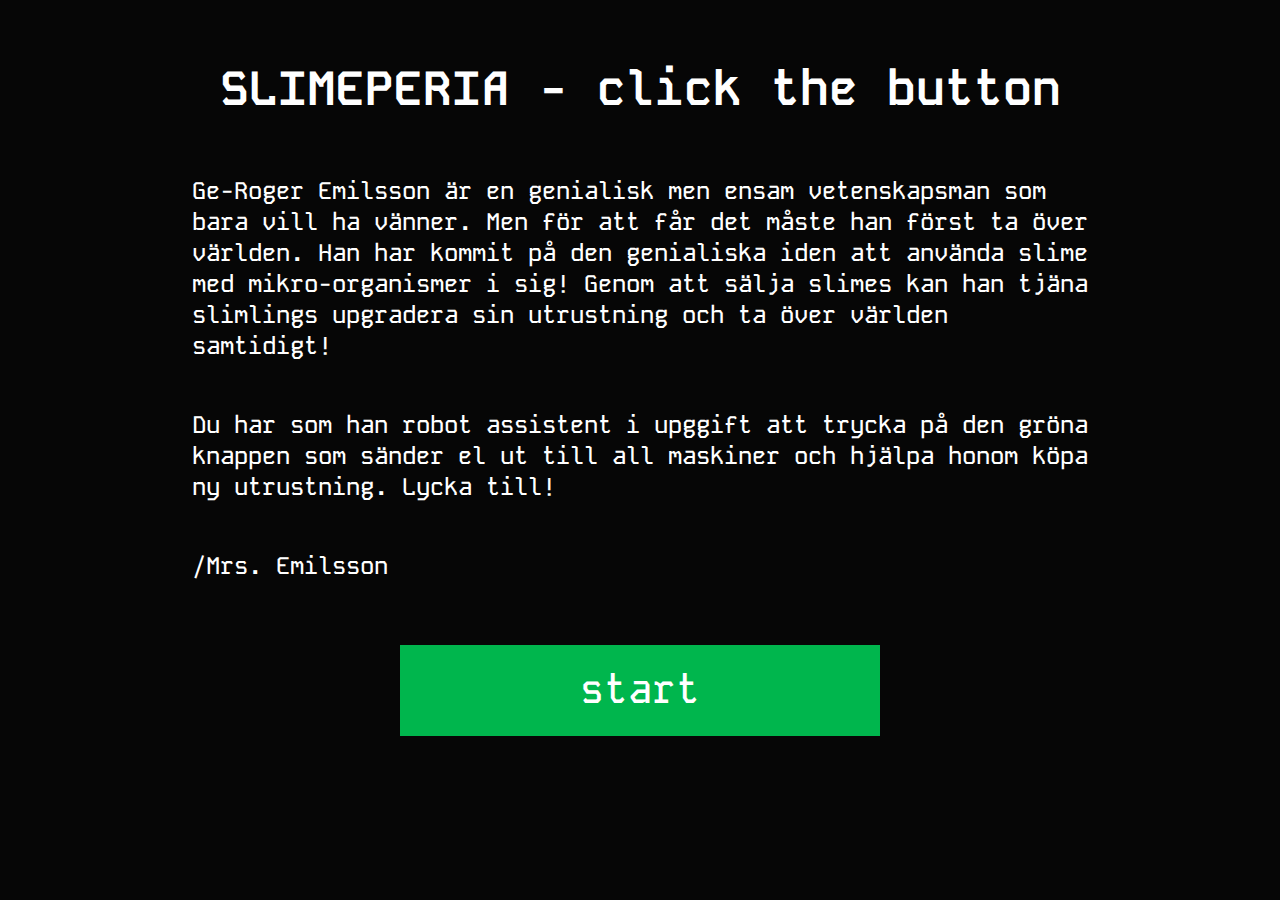
<file: index.html>
<!DOCTYPE html>
<html lang="en">
<head>
    <meta charset="UTF-8">
    <meta name="viewport" content="width=device-width, initial-scale=1.0">
    <title>Slimepire - start</title>
    <style>
        @import url('https://fonts.googleapis.com/css2?family=Kode+Mono:wght@400..700&display=swap');

        body {
            display: grid;
            font-family: "Kode Mono", monospace;
            margin-inline: 15%;
            background-color: #060606;
            color: #FFFFFF;
            margin-block: 2%;
        }

        h1 {
            font-size: 3rem;
            text-align: center;
        }
        
        p {
            font-size: 1.5rem;
            font-weight: 500;
        }

        a {
            margin-inline: auto;
            text-decoration: none;
        }

        .button {
            padding-top: 0.8ch;
            text-align: center;
            width: 20ch;
            height: 3ch;
            font-size: 2.5rem;
            font-family: "Kode Mono", monospace;
            font-weight: 500;
            background-color: #00B64D;
            color: #FFFFFF;
            border: none;
        } 

        .button:hover {
            cursor: pointer;
            background-color: #00b64ca3;
            transition: 0.2s;
        }
    </style>
</head>
<body>
    <h1>SLIMEPERIA - click the button</h1>
    <p>Ge-Roger Emilsson är en genialisk men ensam vetenskapsman som bara vill ha vänner. Men för att får det måste han först ta över världen. Han har kommit på den genialiska iden att använda slime med mikro-organismer i sig! Genom att sälja slimes kan han tjäna slimlings upgradera sin utrustning och ta över världen samtidigt!</p>
    <p>Du har som han robot assistent i upggift att trycka på den gröna knappen som sänder el ut till all maskiner och hjälpa honom köpa ny utrustning. Lycka till!</p>
    <p>/Mrs. Emilsson</p>

    <a href="game.html">
        <p class="button">start</p>
    </a>
</body>
</html>
</file>
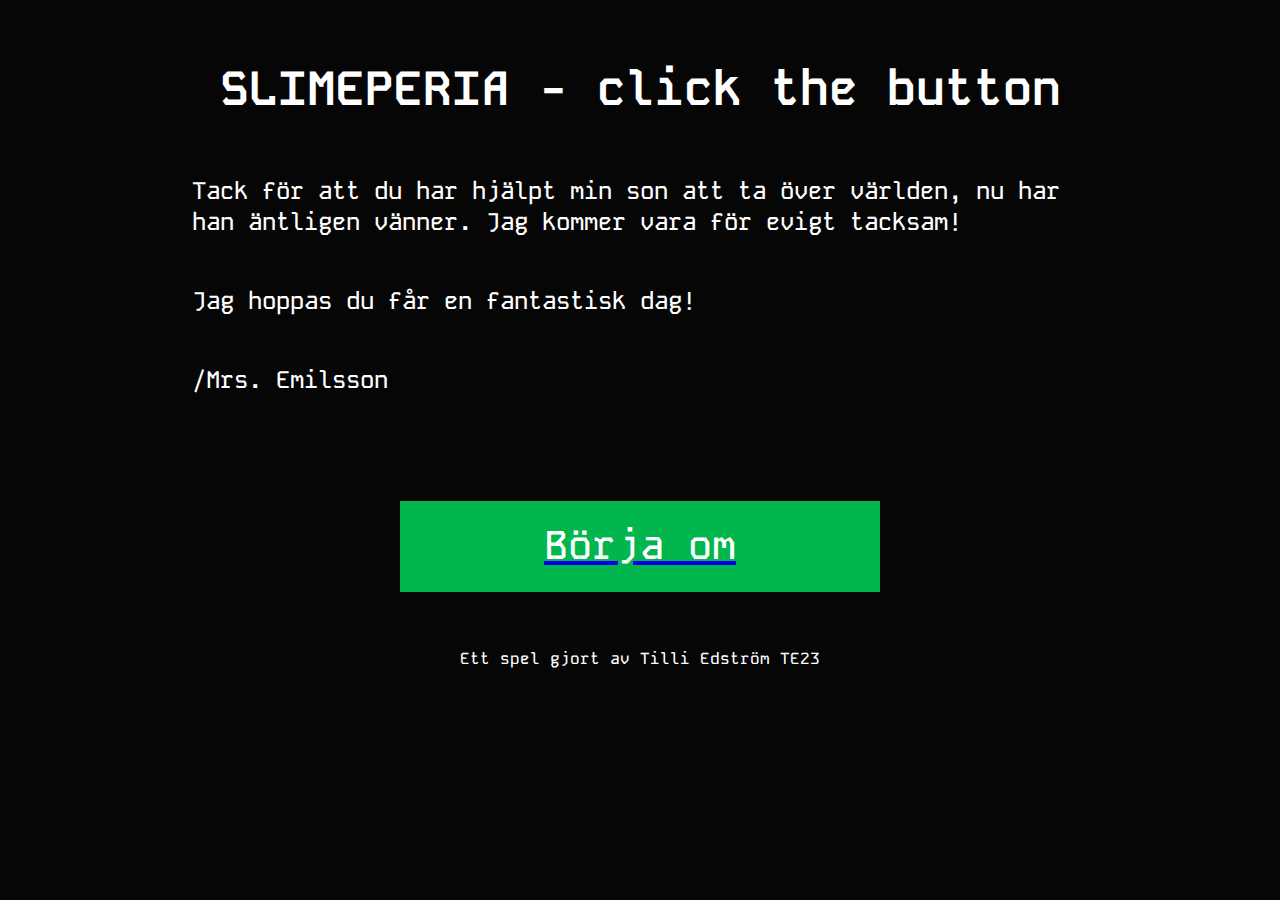
<file: end.html>
<!DOCTYPE html>
<html lang="en">
    <head>
        <meta charset="UTF-8">
        <meta name="viewport" content="width=device-width, initial-scale=1.0">
        <title>Slimepire - ending</title>
        <style>
            @import url('https://fonts.googleapis.com/css2?family=Kode+Mono:wght@400..700&display=swap');

            body {
                display: grid;
                font-family: "Kode Mono", monospace;
                margin-inline: 15%;
                background-color: #060606;
                color: #FFFFFF;
                margin-block: 2%;
            }

            h1 {
                font-size: 3rem;
                text-align: center;
            }
            
            p {
                font-size: 1.5rem;
                font-weight: 500;
            }
            a {
                margin-inline: auto;
            }
            .button {
                padding-top: 0.8ch;
                text-align: center;
                width: 20ch;
                height: 3ch;
                font-size: 2.5rem;
                font-family: "Kode Mono", monospace;
                font-weight: 500;
                background-color: #00B64D;
                color: #FFFFFF;
                border: none;
            } 
            .button:hover {
                cursor: pointer;
                background-color: #00b64ca3;
                transition: 0.2s;
            }
        </style>
    </head>
    <body>
        <h1>SLIMEPERIA - click the button</h1>
        <p>Tack för att du har hjälpt min son att ta över världen, nu har han äntligen vänner. Jag kommer vara för evigt tacksam!</p>
        <p>Jag hoppas du får en fantastisk dag!</p>
        <p>/Mrs. Emilsson</p>
        <br>
        <br>
        <a href="index.html">
            <p class="button">Börja om</p>
        </a>
        <p style="font-size: 1rem; text-align: center;">Ett spel gjort av Tilli Edström TE23</p>
    </body>
</html>
</file>
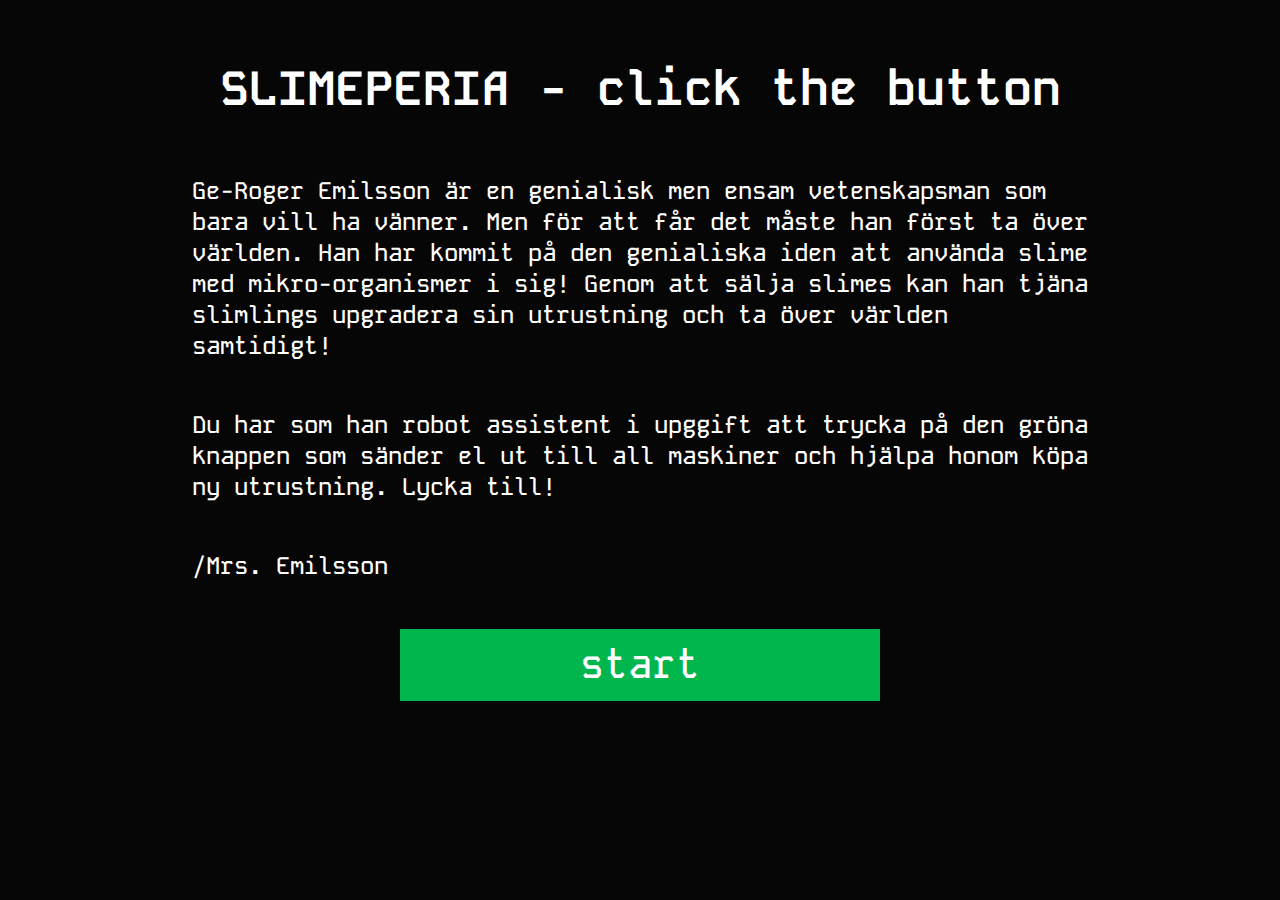
<file: index-game.html>
<!DOCTYPE html>
<html lang="en">
<head>
    <meta charset="UTF-8">
    <meta name="viewport" content="width=device-width, initial-scale=1.0">
    <title>Slimepire - start</title>
    <style>
        @import url('https://fonts.googleapis.com/css2?family=Kode+Mono:wght@400..700&display=swap');

        body {
            display: grid;
            font-family: "Kode Mono", monospace;
            margin-inline: 15%;
            background-color: #060606;
            color: #FFFFFF;
            margin-block: 2%;
        }

        h1 {
            font-size: 3rem;
            text-align: center;
        }
        
        p {
            font-size: 1.5rem;
            font-weight: 500;
        }
        a {
            margin-inline: auto;
        }
        button {
            width: 20ch;
            height: 3ch;
            margin-inline: auto;
            margin-top: 5%;
            font-size: 2.5rem;
            font-family: "Kode Mono", monospace;
            font-weight: 500;
            background-color: #00B64D;
            color: #FFFFFF;
            border: none;
        }
        button:hover {
            cursor: pointer;
            background-color: #00b64ca3;
            transition: 0.2s;
        }
    </style>
</head>
<body>
    <h1>SLIMEPERIA - click the button</h1>
    <p>Ge-Roger Emilsson är en genialisk men ensam vetenskapsman som bara vill ha vänner. Men för att får det måste han först ta över världen. Han har kommit på den genialiska iden att använda slime med mikro-organismer i sig! Genom att sälja slimes kan han tjäna slimlings upgradera sin utrustning och ta över världen samtidigt!</p>
    <p>Du har som han robot assistent i upggift att trycka på den gröna knappen som sänder el ut till all maskiner och hjälpa honom köpa ny utrustning. Lycka till!</p>
    <p>/Mrs. Emilsson</p>

    <a href="game.html">
        <button id="start-button" type="button">start</button>
    </a>
</body>
</html>
</file>
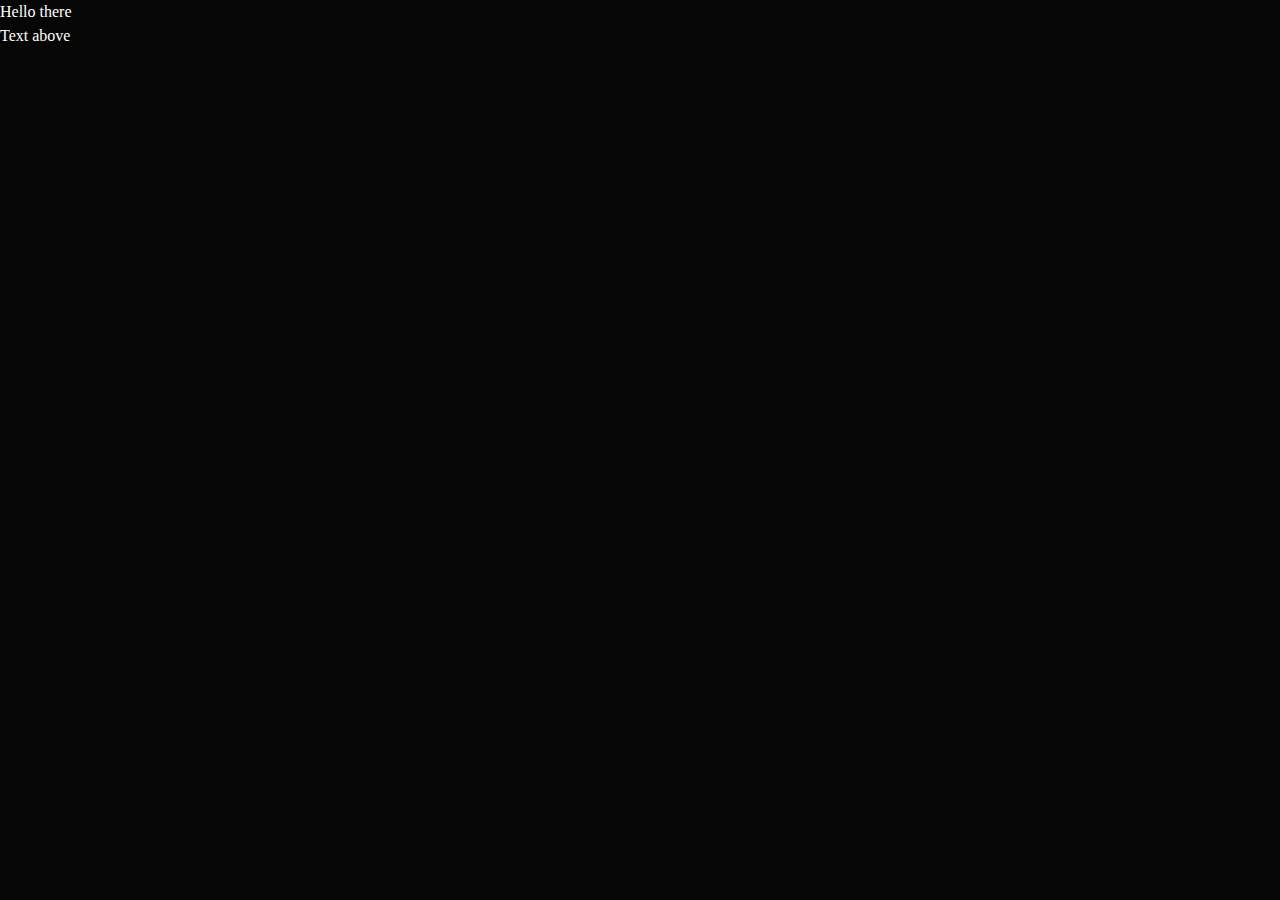
<file: test-grid.html>
<!DOCTYPE html>
<html lang="en">
<head>
    <meta charset="UTF-8">
    <meta name="viewport" content="width=device-width, initial-scale=1.0">
    <title>Document</title>
    <link rel="stylesheet" href="css/game-style.css">
    <link rel="stylesheet" href="css/reset.css">
</head>
<body>
    <div id="div1">Text above</div>
</body>
<script>

    document.body.onload = addElement

    function addElement() {
        const newDiv = document.createElement('div')

        const newContent = document.createTextNode('Hello there')

        newDiv.appendChild(newContent)

        const currentDiv = document.getElementById('div1')
        document.body.insertBefore(newDiv, currentDiv)
    }

    upgrades [
        {
            name: 'one',
            cost: 100
        },
        {
            name: 'two',
            cost: 200
        }
    ]
    
</script>
</html>
</file>
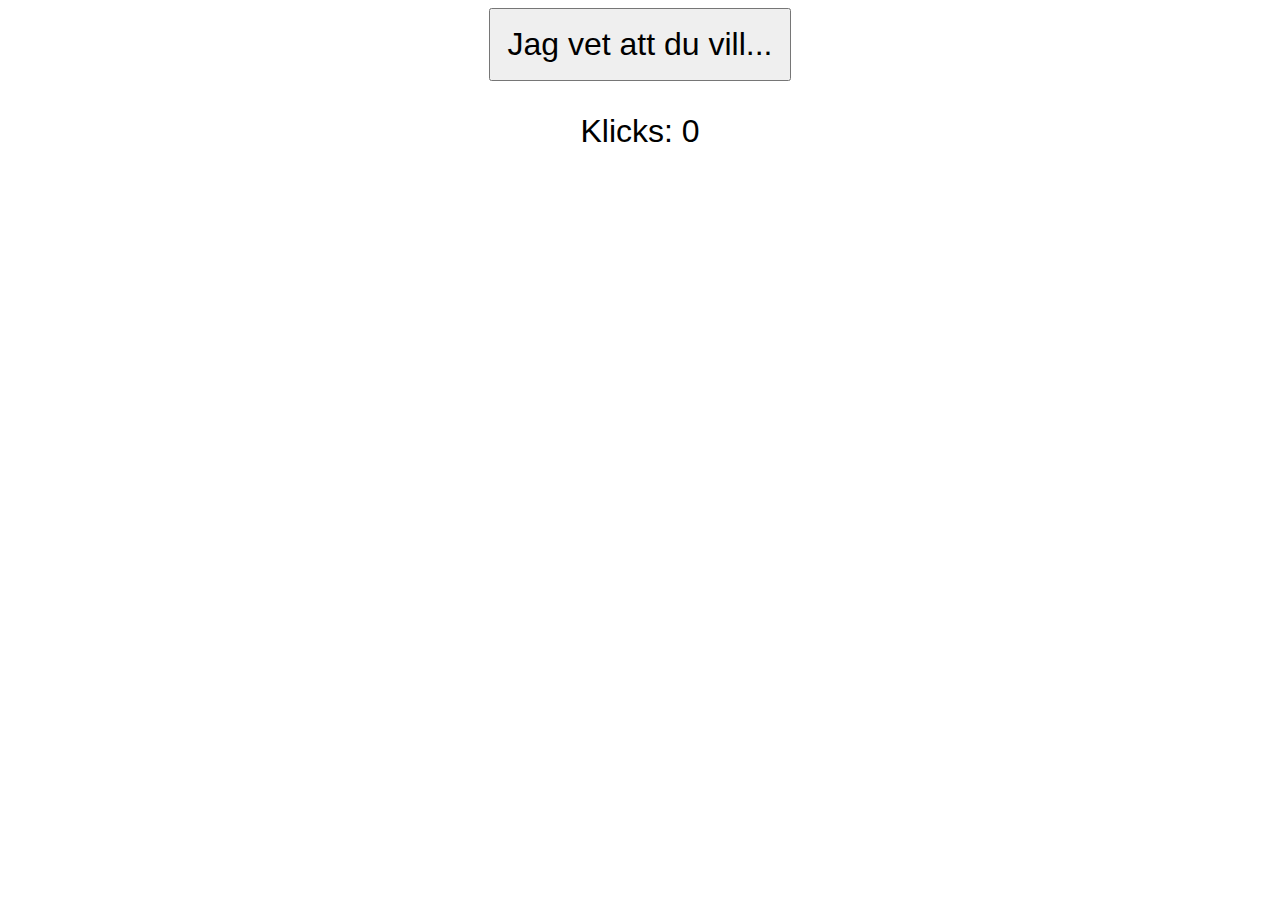
<file: övning.html>
<!DOCTYPE html>
<html lang="sv">
<head>
    <meta charset="UTF-8">
    <meta name="viewport" content="width=device-width, initial-scale=1.0">
    <title>Document</title>

    <style>
        body {
            font-family: sans-serif;
            font-size: 2rem;
            display: grid;
            place-items: center;
        }

        button {
            font-family: sans-serif;
            font-size: 2rem;
            padding: 1rem;
        }
        #notification {
            display: none;
        }
    </style>
</head>
<body>
    <button id="clicker-button" type="button">Jag vet att du vill...</button>
    <p id="counter">Klicks: 0</p>
    <p id="notification">Wow, du har klickat 100 gånger</p>

    <script>
        let clicks = 0;
        const counter = document.querySelector("#counter")
        const button = document.querySelector("#clicker-button")
        const notification = document.querySelector("#notification")
        button.addEventListener("click", (event) => {
            clicks += 1
            console.log("Du har klickat:", clicks)
            button.textContent = ("Ha jag visste det!")
            counter.textContent = ("Klicks: " + clicks)
            if (clicks == 10) {
                notification.style.display = "block"
                setTimeout(function() {
                    notification.style.display = "None"
                }, 5000)
            }

        })

    </script>
</body>
</html>
</file>
<file: css/game-style.css>
@import url('https://fonts.googleapis.com/css2?family=Bytesized&family=Kode+Mono:wght@400..700&family=Press+Start+2P&family=Rubik+Mono+One&display=swap');

:root {
    --color-dark: #060606;
    --color-blue: #00426D;
    --color-dark-green: #0C8E8E;
    --color-middle-green: #39CAAB;
    --color-light-green: #A1FF95;
    --color-glowing-green: #00FFC8;
    --color-light: #FFFFFF;
}

.game {
    display: flex;
    width: 100%;
}

body {
    background-color: var(--color-dark);
    color: var(--color-light);
    overflow: hidden;
}

.container-left {
    width: 30%;
    justify-items: center;
    margin-top: 4ch;
}

h1 {
    font-family: "Rubik Mono One", monospace;
    font-weight: 100;
    width: 90%;
    height: 4ch;
    background: url('../img/name-text-holgrafik-effect.png');
    background-size: cover;
    background-position: center;
    text-align: center;
    align-content: center;
}

.button-box {
    margin-top: 2ch;
    width: 50ch;
    height: 52ch;
    justify-items: center;
    overflow: hidden;
}

#game-button {
    margin-top: 12%;
    width: 30ch;
    height: 30ch;
    background: url('../img/green-button.png');
    background-size: cover;
    background-position: center;
    justify-self: center;
    transition: 0.1s;
}

#game-button:hover {
    margin-top: 11%;
    width: 31ch;
    height: 31ch;
    transition: 0.1s;
}

#game-button:active {
    margin-top: 14%;
    width: 29ch;
    height: 29ch;
    transition: 0.1s ease-in-out;
}

.floating-ring {
    position: fixed;
    width: 40ch;
    height: 40ch;
    top: 12.5ch;
    left: 5ch;
    background: url('../img/holografik-effect-button.png');
    background-size: cover;
    background-position: center;
    z-index: -1;
    align-content: center;
    justify-items: center;
    margin-bottom: 7.5ch;
    margin-top: 5ch;

    animation-name: spin;
    animation-duration: 30000ms;
    animation-iteration-count: infinite;
    animation-timing-function: linear; 
}

@keyframes spin {
    from {
        transform:rotate(0deg);
    }
    to {
        transform:rotate(360deg);
    }
}

.rod {
    width: 1.5ch;
    height: 16ch;
    background: url('../img/rod.png');
    background-size: cover;
    background-position: center;
    z-index: 0;
    justify-content: center;
}

.charges-box {
    width: 100%;
    height: 30ch;
    background: url('../img/bolt-background.png');
    background-size: cover;
    background-position: center;
    align-content: center;
    justify-items: center;
}

.bolt-rows {
    width: 6ch;
    display: flex;
    gap: 4ch;
    justify-content: center;
    margin-top: 1ch;
}

#bolt-one,
#bolt-two,
#bolt-three,
#bolt-four,
#bolt-five,
#bolt-six,
#bolt-seven,
#bolt-eight,
#bolt-nine,
#bolt-ten {
    visibility: hidden;
}

.bolts {
    margin-top: 3ch;
}

.vertical-divider {
    width: 1.8ch;
    height: auto;
    background: url('../img/container-one-seperator.png');
    background-size: contain;
    z-index: 2;
}

.container-middle {
    display: flex;
    flex-direction: column;
    align-items: center;
    width: 64%;
}

.stats {
    display: flex;
    font-family: "Kode Mono", monospace;
    width: 95%;
    height: 20ch;
    background: url('../img/stats-holografik-effect.png');
    background-size:contain;
    background-position: center;
    background-repeat: no-repeat;
    align-content: center;
    justify-self: center;
    margin-block: 1ch;
    gap: 7ch;
}

.stats ul {
    margin-left: 4ch;
    margin-top: 3.5ch;
    line-height: 3ch;
}

li {
    list-style: none;
    display: flex;
    justify-content: space-between;
    font-size: 1rem;
    margin-left: 3ch;
}

.stats-divider {
    width: 100%;
    height: 3ch;
    background: url('../img/container-two-stats-divider.png');
    background-size:contain;
    background-position: center;
    align-content: center;
    justify-self: center;
    border-bottom: 1ch solid var(--color-blue);
}

.map {
    display: flex;
    flex-direction: column;
    width: 100%;
}

.map div {
    display: flex;
    width: auto;
    height: 35ch;
}

#map-part-one {
    width: 100%;
    background: url('../img/map-part-one.png');
    background-size:contain;
    background-repeat: no-repeat;
    visibility: hidden;
}

#map-part-two {
    width: 100%;
    background: url('../img/map-part-two.png');
    background-size:contain;
    background-repeat: no-repeat;
    visibility: hidden;
}

#map-part-three {
    width: 100%;
    background: url('../img/map-part-three.png');
    background-size:contain;
    background-repeat: no-repeat;
    visibility: hidden;
}

#map-part-four {
    width: 120%;
    background: url('../img/map-part-four.png');
    background-size:contain;
    background-repeat: no-repeat;
    visibility: hidden;
}

.container-right {
    overflow: scroll;
    width: 60ch;
    height: auto;
    margin-top: 2ch;
    scrollbar-color: var(--color-dark);
}

h3 {
    font-family: "Kode Mono", monospace;
    width: 6ch;
    height: 3.2ch;
    font-family: "Press Start 2P", system-ui;
    font-size: 3rem;
    background: url('../img/store-holografik-effect.png');
    background-size:contain;
    justify-self: center;
    text-align: center;
    align-content: center;
}

.store-text {
    margin-bottom: 2ch;
}

.horizontal-divider {
    width: auto;
    height: 3.2ch;
    background: url('../img/container-three-divider.png');
    background-size:contain;
}

.upgrades {
    display: grid;
    grid-template-columns: auto auto auto auto;
    grid-template-rows: 9.5ch 9ch 9ch;
    height: 30.5ch;
    width: 100%;
    border: 1.2ch solid var(--color-blue);
    background: url('../img/upgrades-grid.png');
    background-size:contain;
    background-position: center;
    justify-items: center;
    align-items: center;
}

.upgrades > li {
    margin: 0;
}

.item {
    width: 10ch;
    height: auto;
    justify-items: center;
}

.item:hover img {
    width: 9ch;
}

.item:hover .upgrade-text-box {
    visibility: visible;

}

.machine-box:hover .upgrade-text-box {
    visibility: visible;
    right: 38ch;
    top: 23.7ch;
    width: 41ch;
    height: 12ch;
}

.machine-box .upgrade-name {
    width: 20ch;
}

.machine-box .upgrade-des-cost {
    width: 40ch;
    left: 0%;
}

.machine-box:hover .machine img{
    height: 17ch;
    width: 18ch;
}

.machine-box .upgrade-text-box p{
    margin-left: 5ch;
}

.upgrade-text-box {
    display: flex;
    flex-direction: column;
    position: absolute;
    right: 46ch;
    top: 28ch;
    width: 49ch;
    height: 15ch;
    background-color: var(--color-dark);
    background: url('../img/dashed-border.png');
    background-size: contain;
    background-position: center;
    align-self: center;
    visibility: hidden;
}

.upgrade-name {
    margin-left: 3.5ch;
    margin-top: 2.5ch;
    font-size: 1.1rem;
    font-family: "Kode Mono", monospace;
}

.upgrade-des-cost {
    margin-left: 5ch;
    font-size: 0.8rem;
    font-family: "Kode Mono", monospace;
}

.amount {
    float: right;
}

.machineBox {
    overflow: hidden;
}

.machine {
    height: 15ch;
    display: flex;
    align-items: center;
    overflow: hidden;
}

.machine p, h4{
    position: relative;
    right: 2ch;
    width: 15ch;
}

.machines {
    display: block;
    font-family: "Kode Mono", monospace;
    height: 110%;
}

.machines .horizontal-divider{
    width: 100%;
    height: 2ch;
    right: 0;
    top: 0;
}

.machines img {
    width: 18ch;
    position: relative;
    right: 5ch;
    top: 2ch;
}

#msgbox {
    z-index: 3;
    position: fixed;
    right: 4vmin;
    bottom: 2vmin;
    min-width: 25rem;
}

#msgbox > p {
    font-family: "Kode Mono", monospace;
    font-size: 1rem;
    margin-bottom: 1ch;
    padding: 3ch;
    margin-left: 10ch;
}

.warning {
    background-image: url('../img/msg-window.png');
    background-size: 50ch 30ch;
    background-repeat: no-repeat;
    background-position: center;
    color: red;
}

.success {
    background-image: url('../img/msg-window.png');
    background-size: 50ch 30ch;
    background-repeat: no-repeat;
    background-position: center;
    color: var(--color-light-green);
}

.achievement {
    background-image: url('../img/msg-window.png');
    background-size: 50ch 30ch;
    background-repeat: no-repeat;
    background-position: center;
    color: var(--color-light);
}
</file>
